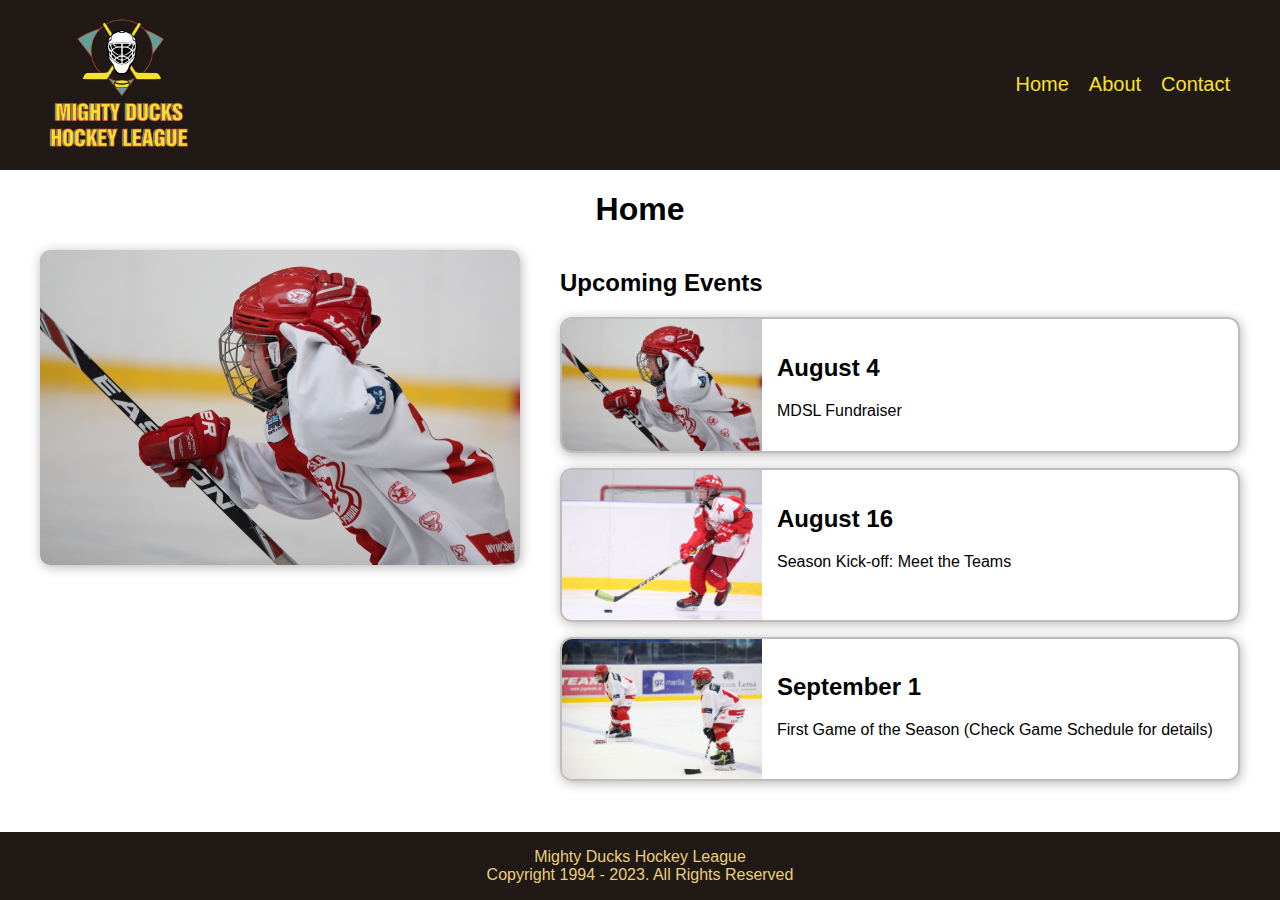
<file: index.html>
<!DOCTYPE html>
<html lang="en">
  <head>
    <meta charset="UTF-8" >
    <meta name="viewport" content="width=device-width, initial-scale=1.0" >
    <title>Mighty Ducks Hockey League</title>
    <link rel="stylesheet" href="css/styles.css" >
    <meta name="description" content="Mighty Ducks Hockey League" >
    <link rel="icon" type="image/png" href="./images/favicon.png" >
  </head>
  <body>
    <header>
      <nav>
        <a href="./index.html" class="logo">
          <img src="./images/logo.png" alt="logo" >
        </a>
        <ul>
          <li>
            <a href="index.html">Home</a>
          </li>
          <li>
            <a href="./views/about.html">About</a>
          </li>
          <li>
            <a href="./views/contac.html">Contact</a>
          </li>
        </ul>
      </nav>
    </header>
    <main>
      <h1 class="title_about">Home</h1>
      <section class="container">
        <div class="section_img contact">
          <img src="../images/hock1.jpg" alt="" >
        </div>
        <div class="section_info">
          <div class="events">
            <div class="events_content">
              <h2>Upcoming Events</h2>
              <div class="sub_event">
                <img class="event_img" src="./images/hock1.jpg" alt="" />
                <div class="sub_event_content">
                  <h2>August 4</h2>
                  <p>MDSL Fundraiser</p>
                </div>
              </div>
              <div class="sub_event">
                <img class="event_img" src="./images/hock2.jpg" alt="" >
                <div class="sub_event_content">
                  <h2>August 16</h2>
                  <p>Season Kick-off: Meet the Teams</p>
                </div>
              </div>
              <div class="sub_event">
                <img class="event_img" src="./images/hock3.jpg" alt="" >
                <div class="sub_event_content">
                  <h2>September 1</h2>
                  <p>
                    First Game of the Season (Check Game Schedule for details)
                  </p>
                </div>
              </div>
            </div>
          </div>
        </div>
      </section>
    </main>
    <footer>
      <div>
        <p>
          Mighty Ducks Hockey League
          <br >
          Copyright 1994 - 2023. All Rights Reserved
        </p>
      </div>
    </footer>
  </body>
</html>
</file>
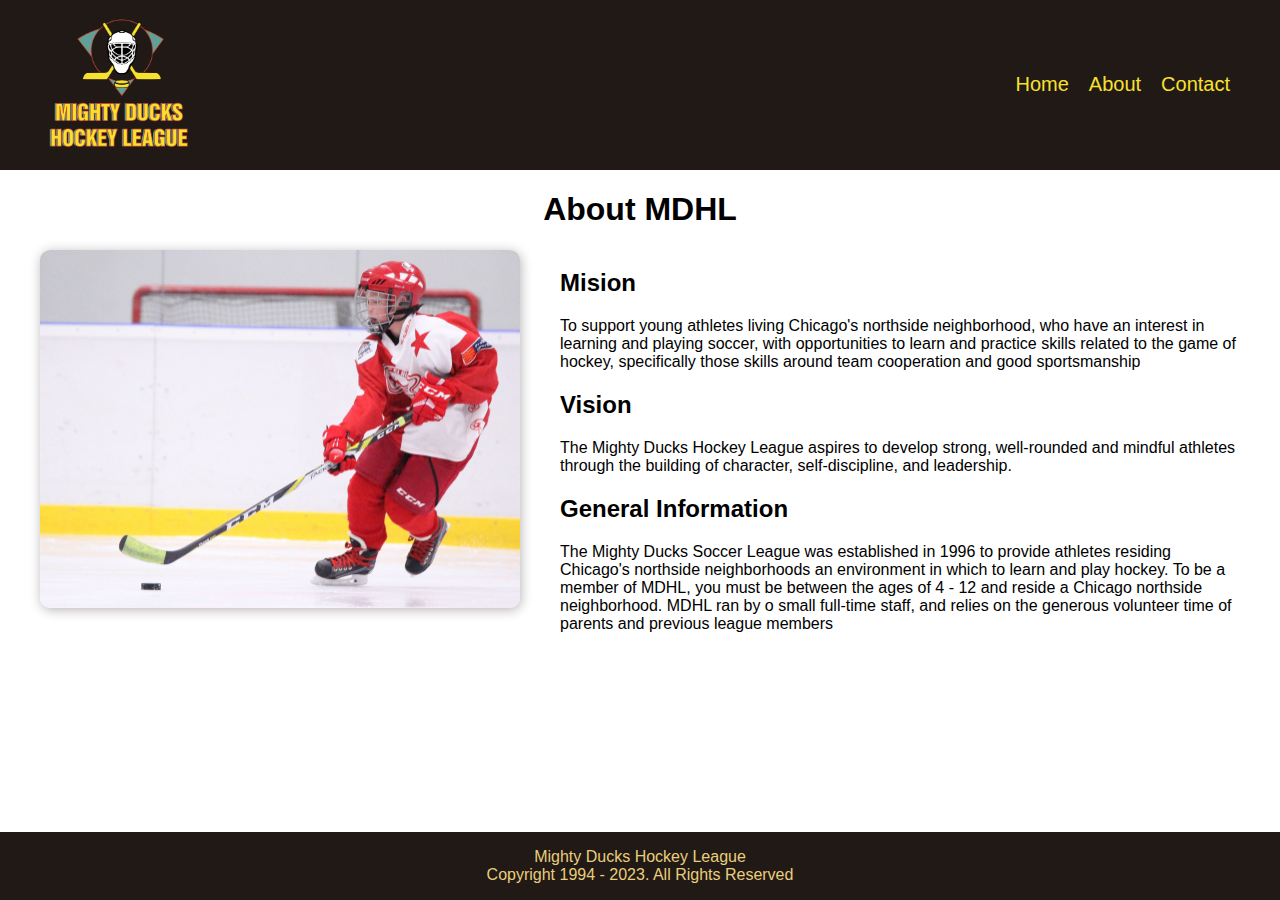
<file: views/about.html>
<!DOCTYPE html>
<html lang="en">
  <head>
    <meta charset="UTF-8" >
    <meta name="viewport" content="width=device-width, initial-scale=1.0" >
    <title>Mighty Ducks Hockey League</title>
    <link rel="stylesheet" href="../css/styles.css" >
    <meta name="description" content="Mighty Ducks Hockey League" >
    <link rel="icon" type="image/png" href="../images/favicon.png" >
  </head>
  <body>
    <header>
      <nav>
        <a href="../index.html" class="logo">
          <img src="../images/logo.png" alt="logo" >
        </a>
        <ul>
          <li>
            <a href="../index.html">Home</a>
          </li>
          <li>
            <a href="about.html">About</a>
          </li>
          <li>
            <a href="contac.html">Contact</a>
          </li>
        </ul>
      </nav>
    </header>
    <main>
      <h1 class="title_about">About MDHL</h1>
      <div class="container">
        <div class="section_img contact">
          <img src="../images/hock2.jpg" alt="" >
        </div>
        <div class="section_info">
          <div class="section_info_content">
            <article>
              <h2>Mision</h2>
              <p>
                To support young athletes living Chicago's northside
                neighborhood, who have an interest in learning and playing
                soccer, with opportunities to learn and practice skills related
                to the game of hockey, specifically those skills around team
                cooperation and good sportsmanship
              </p>
            </article>
            <article>
              <h2>Vision</h2>
              <p>
                The Mighty Ducks Hockey League aspires to develop strong,
                well-rounded and mindful athletes through the building of
                character, self-discipline, and leadership.
              </p>
            </article>
            <article>
              <h2>General Information</h2>
              <p>
                The Mighty Ducks Soccer League was established in 1996 to
                provide athletes residing Chicago's northside neighborhoods an
                environment in which to learn and play hockey. To be a member of
                MDHL, you must be between the ages of 4 - 12 and reside a
                Chicago northside neighborhood. MDHL ran by o small full-time
                staff, and relies on the generous volunteer time of parents and
                previous league members
              </p>
            </article>
          </div>
        </div>
      </div>
    </main>
    <footer>
      <div>
        <p>
          Mighty Ducks Hockey League
          <br >
          Copyright 1994 - 2023. All Rights Reserved
        </p>
      </div>
    </footer>
  </body>
</html>
</file>
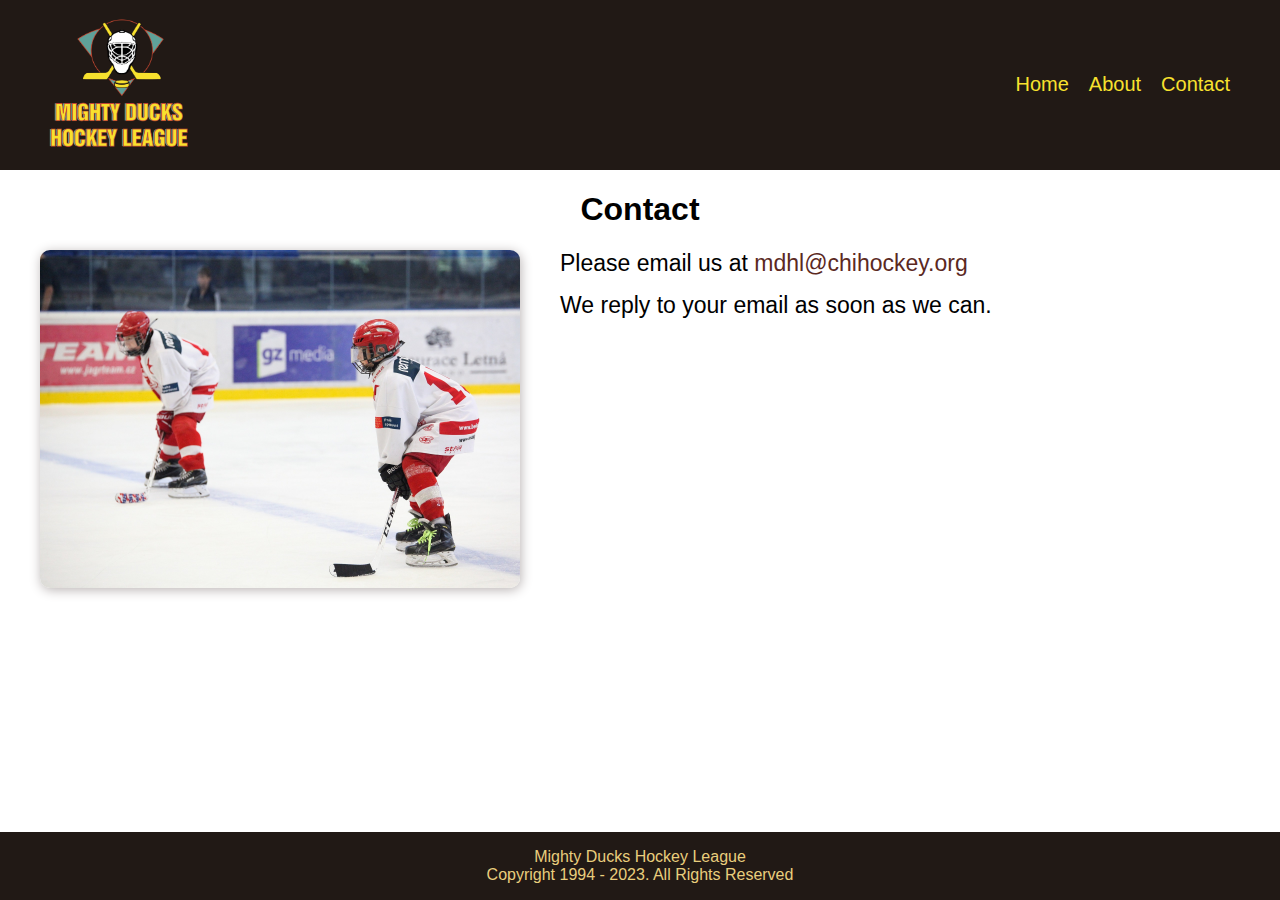
<file: views/contac.html>
<!DOCTYPE html>
<html lang="en">
  <head>
    <meta charset="UTF-8" >
    <meta name="viewport" content="width=device-width, initial-scale=1.0" >
    <title>Mighty Ducks Hockey League</title>
    <link rel="stylesheet" href="../css/styles.css" >
    <meta name="description" content="Mighty Ducks Hockey League" >
    <link rel="icon" type="image/png" href="../images/favicon.png" >
  </head>
  <body>
    <header>
      <nav>
        <a href="../index.html" class="logo">
          <img src="../images/logo.png" alt="logo" />
        </a>
        <ul>
          <li class=""><a class="" href="../index.html">Home</a></li>
          <li class="active"><a href="about.html">About</a></li>
          <li class=""><a href="contact.html">Contact</a></li>
        </ul>
      </nav>
    </header>
    <main>
      <h1 class="title_about">Contact</h1>
      <div class="container">
        <div class="section_img contact">
          <img src="../images/hock3.jpg" alt="" >
        </div>
        <div class="section_info contact">
          <p>
            Please email us at
            <a href="mailto:mdhl@chihockey.org">mdhl@chihockey.org</a>
          </p>
          <p>We reply to your email as soon as we can.</p>
        </div>
      </div>
    </main>
    <footer>
      <div>
        <p>
          Mighty Ducks Hockey League
          <br >
          Copyright 1994 - 2023. All Rights Reserved
        </p>
      </div>
    </footer>
  </body>
</html>
</file>
<file: css/styles.css>
body {
  margin: 0 auto;
  padding: 0;
  font-family: Arial, Helvetica, sans-serif;
}

header {
  justify-content: center;
  margin: 0 auto;
  display: flex;
  background: #211915;
}

nav {
  display: flex;
  justify-content: space-between;
  align-items: center;
  width: 1200px;
}
ul {
  display: flex;
}

li {
  padding: 10px;
  list-style: none;
  text-decoration: none;
  font-size: 20px;
}

li a {
  color: #f8e12e;
  text-decoration: none;
}

header nav a img {
  width: 160px;
  height: auto;
}

main {
  width: 1200px;
  margin: 0 auto;
}

.container {
  display: flex;
}

.section_img {
  width: 40%;
}

.section_img img {
  width: 100%;
  border-radius: 10px;
  box-shadow: 1px 2px 12px 0px #b9b3b3;
}

.section_info {
  width: 60%;
}
.events_content {
  padding-left: 40px;
}

.event_img {
  width: 200px;
  height: auto;
  border-radius: 10px 0 0 10px;
}

.events_content h1 {
  margin-top: 0;
}

.sub_event {
  border: 2px solid #bdbdbd;
  padding: 0;
  border-radius: 12px;
  box-shadow: 1px 2px 12px 0px #b9b3b3;
  margin-bottom: 15px;
  display: flex;
}

.sub_event_content {
  padding: 15px;
}

/* styles about */
.title_about {
  text-align: center;
}
.section_info_content {
  padding-left: 40px;
}
/*End styles about */

/* styles contact */

.section_info.contact p {
  padding-left: 40px;
  margin: 0 auto;
  font-size: 23px;
  padding-bottom: 15px;
}
.section_info.contact p a {
  text-decoration: none;
  color: #5b291f;
}

footer {
  position: fixed;
  bottom: 0;
  text-align: center;
  justify-content: center;
  width: 100%;
  background: #211915;
  color: #e9ce7d;
  margin-top: 20px;
}

footer section {
  padding: 15px;
}
/*End styles contact */
</file>
